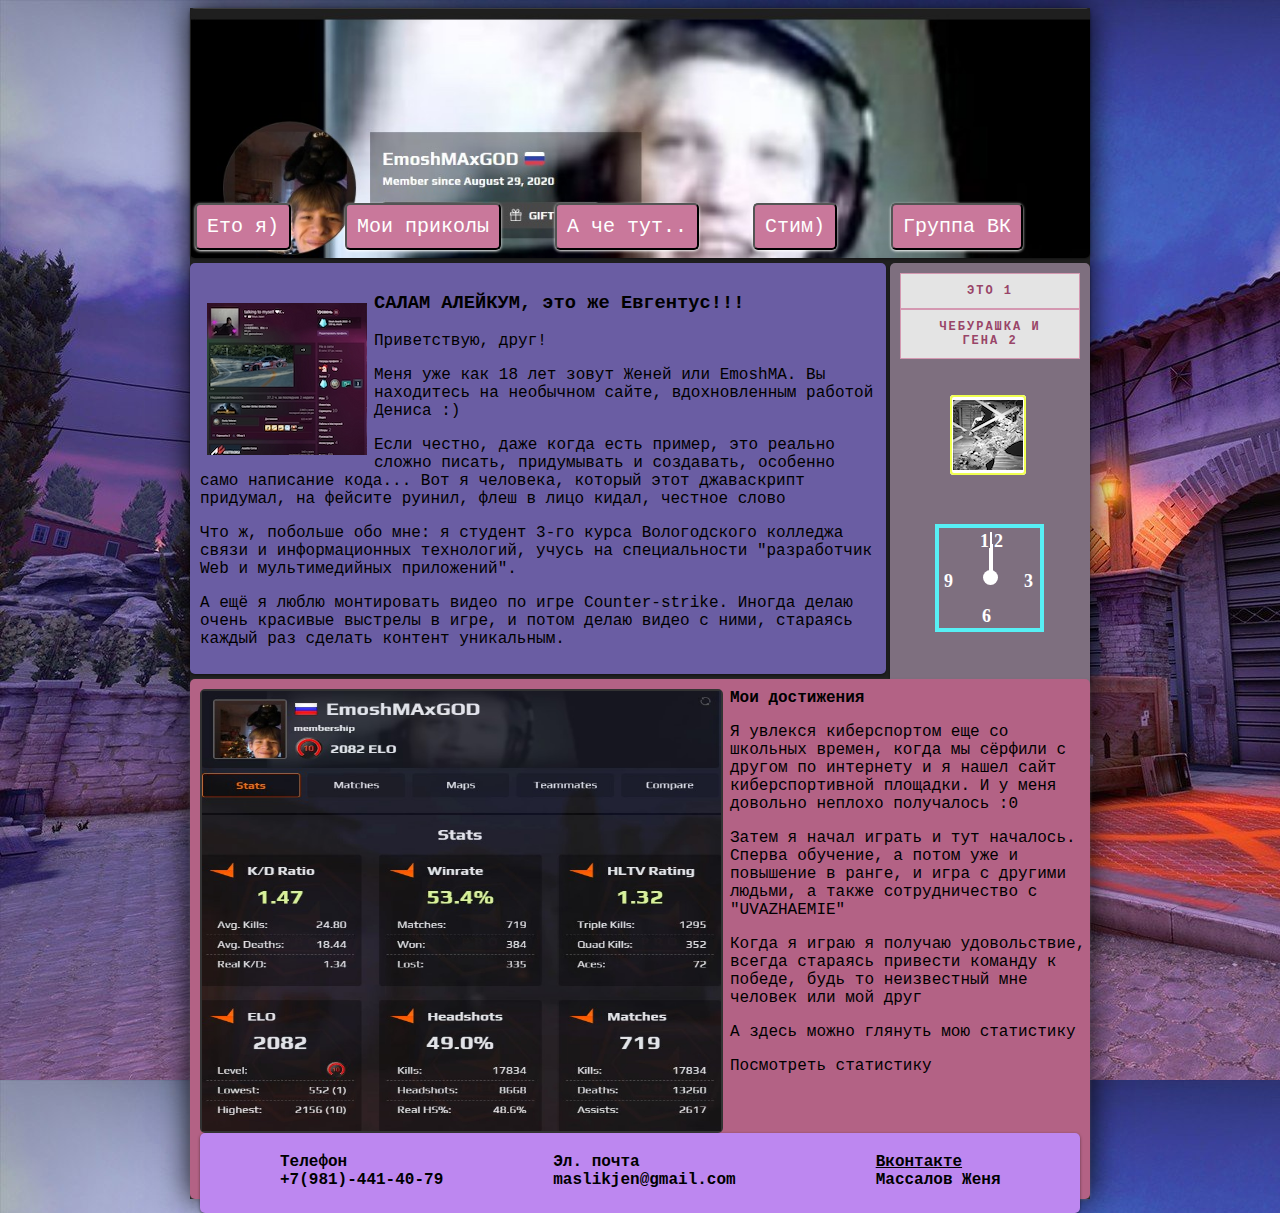
<file: женя чуча/index.html>
<!DOCTYPE html>
<html lang="ru">
<head>
<meta charset="utf-8" />
<title>шни шни шнапи шнапи шнапи шна</title>
<link rel="stylesheet" href="style.css">

</head>
<body>

  <div id="wrapper"> 
    
    <div id="header">
      <button class="one" onclick="location.href='#content1';">Ето я)</button>
      <button class="two" onclick="location.href='#content2';">Мои приколы</button>
      <button class="three" onclick="location.href='moew.html';">А че тут..</button>
      <button class="four" onclick ="window.location.href ='https://steamcommunity.com/profiles/76561198912196851/'">Стим)</button>
      <button class="five" onclick="window.location.href ='https://vk.com/em0shmaxgod'">Группа ВК</button>
    </div>
    
    <div id="sidebar">
      <div class="nav">
        <ul class="topmenu">
        <li><a href="">это 1</a>
        <ul class="submenu">
        <li><a href="">а это 1-1</a>
        <ul class="submenu">
        <li><a href="">а это уже 1-1-1</a></li>
        <li><a href="">и даже 1-1-2</a></li>
        </ul>
        </li>
        <li><a href="">теперь 1-2</a>
        <ul class="submenu">
        <li><a href="">теперь это 1-2-1</a></li>
        <li><a href="">теперь вот это 1-2-2</a></li>
        </ul>
        </li>
        </ul>
        </li>
        <li><a href="">чебурашка и гена 2</a>
        <ul class="submenu">
        <li><a href="">тут чебурашка 2-1</a>
        <ul class="submenu">
        <li><a href="">это чебурашка 2-1-1</a></li>
        <li><a href="">емае чебурашка 2-1-2</a></li>
        </ul>
        </li>
        <li><a href="">а тут гена 2-2</a>
        <ul class="submenu">
        <li><a href="">это гена 2-2-1</a></li>
        <li><a href="">и даже гена 2-2-2</a></li>
        </ul>
        </li>
        </ul>
        </li>
        </ul>
      </div>

      <div id="wrap" class="wrap">
        <div class="cube">
          <div id="cube" class="cube rotate-y">
          <p class="face back">
            <img class="i" src="я1.jpg">
          </p>
          <p class="face front">
            <img class="i" src="я2.jpg">
          </p>
          <p class="face left">
            <img class="i" src="я3.jpg">
          </p>
          <p class="face rght">
            <img class="i" src="я4.jpg">
          </p>
          </div>
        </div>  
      </div>

        <div class="chasiki">
          <div class="twelve">12</div>
          <div class="tri">3</div>
          <div class="six">6</div>
          <div class="nine">9</div>
          <div class="sekundes"></div>
          <div class="minutes"></div>
          <div class="chas"></div>
          <div class="center"></div>
        </div>

    </div>
  
  <div id="content1"> <!--Тут текст из первой части(где про себя)-->
    <img class="leftp" src="steam.avif">
    <h3>САЛАМ АЛЕЙКУМ, это же Евгентус!!!</h3>
    <p>Приветствую, друг!</p>
    <p>Меня уже как 18 лет зовут Женей или EmoshMA. Вы находитесь на необычном сайте, вдохновленным работой Дениса :) <p>
    <p>Если честно, даже когда есть пример, это реально сложно писать, придумывать и создавать, особенно само написание кода... Вот я человека, который этот джаваскрипт придумал, на фейсите руинил, флеш в лицо кидал, честное слово</p>
    <p>Что ж, побольше обо мне: я студент 3-го курса Вологодского колледжа связи и информационных технологий,
    учусь на специальности "разработчик Web и мультимедийных приложений".
    </p>
    
    <p>А ещё я люблю монтировать видео по игре Counter-strike. Иногда делаю очень красивые выстрелы в игре, и потом делаю видео с ними, стараясь каждый раз сделать контент уникальным.
    </p>
  </div>
  
  <div id="content2">
    <div class="text-right">
      <b>Мои достижения</b>
      <p>Я увлекся киберспортом еще со школьных времен, когда мы сёрфили с другом по интернету и я нашел сайт киберспортивной площадки. И у меня довольно неплохо получалось :0</p>
      Затем я начал играть и тут началось. Сперва обучение, а потом уже и повышение в ранге, и игра с другими людьми, а также сотрудничество с "UVAZHAEMIE"
      <p>Когда я играю я получаю удовольствие, всегда стараясь привести команду к победе, будь то неизвестный мне человек или мой друг</p> 
      <p> 
      A здесь можно глянуть мою статистику
      <div><a href="stats.html" class="faceit">Посмотреть статистику</a></div>
      </p>
    </div>

    <div id="slaid">
      <img class="image1" src="yt.jpg">
      <img class="image2" src="stats.jpg">
      <img class="image3" src="teamresults.jpg">
      <img class="image4" src="stats3.jpg">
      <img class="image5" src="uvazhaemie.jpg">
      <img class="image6" src="bots.jpg">
      <img class="image8" src="stats4.jpg">
    </div>
  
    <div id="footer">
      <p class="phone"><strong>Телефон<br>+7(981)-441-40-79</strong> </p>
      <p class="mail"><strong>Эл. почта<br>maslikjen@gmail.com</strong></p>
      <p class="vk"><strong><a style="color: #000000" href="https://vk.com/em0shmaxgod">Вконтакте</a><br>Массалов Женя</strong></p>
    </div>
  </div>
  
</body>
</html>
</file>
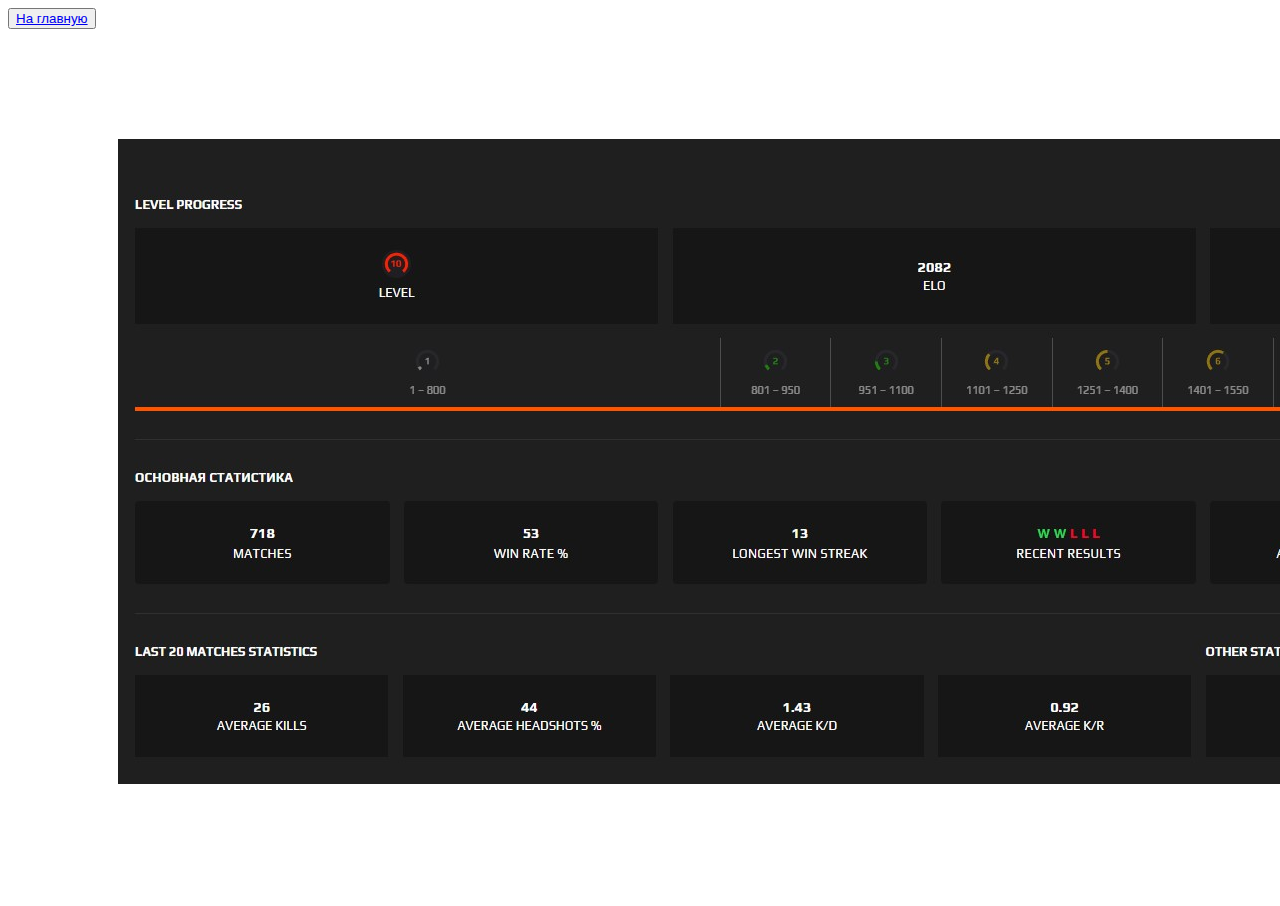
<file: женя чуча/stats.html>
<!DOCTYPE html>
<html lang="en">
<head>
    <meta charset="UTF-8">
    <meta http-equiv="X-UA-Compatible" content="IE=edge">
    <meta name="viewport" content="width=device-width, initial-scale=1.0">
    <title>Статистика</title>
</head>
<body>
    <button>
        <a href="index.html">На главную</a>
    </button>
    <img src="stats1.jpg" style="margin:110px"></img>
</body>
</html>
</file>
<file: женя чуча/style.css>
body{
  background: url(фон1.jpg); 
}
  
#wrapper{ 
  width: 900px; 
  margin: 0 auto;
  background:#212121; 
  box-shadow: rgba(0,0,0,0.9) 0px 1px 30px; 
}
  
#header{
  position:relative; 
  height: 250px;
  background: url(шапка.jpg);
  margin-bottom: 5px; 
  border-radius: 5px; 
  box-shadow: rgba(0,0,0,0.5) 0px 1px 3px; 
  background-position: bottom left;
  background-size: cover;
  background-repeat: no-repeat;
}

#sidebar{ 
  background-color: #7e6f7f; 
  width: 180px;
  height: 405px; 
  padding: 10px; 
  float: right;
  border-radius: 5px;
  box-shadow: rgba(0,0,0,0.5) 0px 1px 3px;
}

.chasiki{
  position: relative;
  width: 100px;
  height: 100px;
  margin: 0;
  border: 4px solid #57f0f5;
  margin-left: 35px;
  margin-top:75px;
  margin-bottom: 5px;
  letter-spacing: 5px;
  padding-left: 1px;
}  
    
.minutes { 
  position: absolute; 
  width: 3px; 
  height: 30px; 
  left: 51px;
  top: 16px;
  background: #ffffff;
  animation: now 1600s infinite steps(1600); 
  transform-origin: 0 34px; 
}
.chas {
  position: absolute;
  width: 4px;
  height: 25px;
  left: 50px;
  top: 20px;
  background: #ffffff;
  animation: nov 43200s infinite steps(43200);
  transform-origin: 0 29px;
}
    
.sekundes {
  position: absolute;
  width: 2px;
  height: 45px;
  left: 51px;
  top: 4px;
  background: #ffffff;
  animation: nev 60s infinite steps(60);
  transform-origin: 0 45px;
}

@keyframes nev {
  100%{
    transform: rotate(360deg); 
  }
}
    
@keyframes nov {
  100%{
    transform: rotate(360deg);
  }
}
    
@keyframes now {
  100%{
    transform: rotate(360deg);
  }
}
    
.twelve, .tri, .six, .nine { 
  position: absolute;
  font-weight: bold;
  font-size: 18px;
  color: #ffffff;
}
    
.twelve {
  top: 3px;
  left: 41px;
}
    
.tri {
  top: 43px;
  left: 85px;
}
    
.six {
  top: 78px;
  left: 43px;
}
    
.nine {
  top: 43px;
  left: 5px;
}
    
.center { 
  position: absolute;
  width: 15px;
  height: 15px;
  border-radius: 50%;
  top: 42px;
  left: 44px;
  background: #ffffff;
}

#content1{ 
  position: relative;
  margin-bottom: 5px; 
  width: 676px; 
  padding: 10px; 
  background: #6a5da3;
  border-radius: 5px;
  box-shadow: rgba(0,0,0,0.5) 0px 1px 3px;
  font-family: 'Anek Devanagari', monospace;
}

#content2{ 
  position: relative;
  margin-bottom: 5px; 
  width: 880px; 
  height: 500px;
  padding: 10px; 
  background: #b36285;
  border-radius: 5px;
  box-shadow: rgba(113, 112, 112, 0.5) 0px 1px 3px;
  font-family: 'Anek Devanagari', monospace;
}

.leftp{ 
  float: left;
  margin: 30px 7px 7px 7px;
}

.text-right{
  position: absolute;
  margin-top: 0;
  margin-left: 530px;
  color: #000000;

}
#footer{ 
  height:80px; 
  background-color: #bd87f0;
  margin-bottom: 10px; 
  border-radius: 5px; 
  box-shadow: rgba(0,0,0,0.5) 0px 1px 3px; 
}

.clear{ 
  clear: both;
}

.phone{ 
  float:left; 
  margin:20px 0 0 80px;
}

.mail{
  float:left;
  margin:20px 0 0 110px;
}

.vk{ 
  float:left;
 margin:20px 0 0 140px;
}

.nav {
  background: #e4e4e4;
  text-align: center;
  font-family: 'Courier New', monospace;
  color: #994568;
}

.nav a {
  text-decoration: none;
  display: block;
  transition: .5s linear;
}

.nav ul {
  list-style: none;
  margin: 0;
  padding: 0;
}

.topmenu > li {
  display: block;
  position: relative;
  width: 180px;
}

.topmenu > li > a {
  font-weight: bold;
  padding: 10px 30px;
  font-size: 12px;
  text-transform: uppercase;
  letter-spacing: 2px;
  color: #994568;
  border: 1px solid #d498b1;
}

.submenu {
  position: absolute;
  left: 10px;
  z-index: 5;
  width: 180px;
  visibility: hidden;
  opacity: 0;
  transform: translateY(10px);
  transition: .5s ease-in-out;
}

.submenu li {
  position: relative;
  border: 1px solid #999;
  margin:2px;
}

.submenu a {
  background: #e4e4e4;
  color: #965a96;
  text-align: center;
  font-size: 14px;
  letter-spacing: 1px;
  padding: 10px 20px;
}

.submenu .submenu {
  position: absolute;
  top: 0;
  left: 140px;
}

.nav li:hover > .submenu {
  visibility: visible;
  opacity: 1;
  transform: translateY(0px);
}

.cube {
  position: relative;
  margin: 20px;
  margin-left: 25px;
  width: 70px;
  height: 70px;
  -webkit-transform-style: preserve-3d;
  -ms-transform-style: preserve-3d;
  transform-style: preserve-3d;
}

.face {
  display: block;
  position: absolute;
  top: 0;
  left: 0;
  width: 70px;
  height: 70px;
  padding: 5px 3px;
  color: #1F0405;
  font-size: 16px;
  text-align: center;
  line-height: 70px;
  border-radius: 4px;
  box-shadow: inset 0 0 0 2px #f0ff50;
}

.front {
  -webkit-transform: translateZ(38px);
  -ms-transform: translateZ(38px);
  transform: translateZ(38px);
  background: #fff;
}

.back {
  -webkit-transform: translateZ(-38px) rotateY(-180deg);
  -ms-transform: translateZ(-38px) rotateY(-180deg);
  transform: translateZ(-38px) rotateY(-180deg);
  background: #fff;
}

.left {
  -webkit-transform: translateX(-38px) rotateY(-90deg);
  -ms-transform: translateX(-38px) rotateY(-90deg);
  transform: translateX(-38px) rotateY(-90deg);
  background: rgb(0, 0, 0);
}

.rght {
  -webkit-transform: translateX(38px) rotateY(90deg);
  -ms-transform: translateX(38px) rotateY(90deg);
  transform: translateX(38px) rotateY(90deg);
  background: rgb(0, 0, 0);
}

.rotate-y {
  -webkit-animation: spinY 10s infinite linear;
  -ms-animation: spinY 10s infinite linear;
  animation: spinY 10s infinite linear;
}

@-webkit-keyframes spinY {
  from {
    -webkit-transform: rotateY(0);
    -ms-transform: rotateY(0);
    transform: rotateY(0);
  }
  to {
    -webkit-transform: rotateY(360deg);
    -ms-transform: rotateY(360deg);
    transform: rotateY(360deg);
  }
}

@keyframes spinY {
  from {
    -webkit-transform: rotateY(0);
    -ms-transform: rotateY(0);
    transform: rotateY(0);
  }
  to {
    -webkit-transform: rotateY(360deg);
    -ms-transform: rotateY(360deg);
    transform: rotateY(360deg);
  }
      
}

.i{
  margin: 0px;
  padding-top: 0;
  border-radius: 0px;
  -moz-border-radius: 0px;
  -webkit-border-radius: 0px;
}

.one { 
  color: #ffffff;
  background: #c9789b; 
  padding: 10px; 
  font-size: 20px; 
  font-family: 'Courier New', monospace;
  border-radius: 5px;
  box-shadow: 0px 1px 3px; 
  margin-top: 195px;
  margin-left: 5px;
}

.two { 
  position: relative;
  color: #ffffff;
  background: #c9789b; 
  padding: 10px; 
  font-size: 20px; 
  font-family: 'Courier New', monospace;
  border-radius: 5px;
  box-shadow: 0px 1px 3px; 
  margin-top: 195px;
  margin-left: 50px;
}

.three { 
  color: #ffffff;
  background: #c9789b; 
  padding: 10px; 
  font-size: 20px; 
  font-family: 'Courier New', monospace;
  border-radius: 5px;
  box-shadow: 0px 1px 3px; 
  margin-top: 195px;
  margin-left: 50px;
}

.four { 
  color: #ffffff;
  background: #c9789b; 
  padding: 10px; 
  font-size: 20px; 
  font-family: 'Courier New', monospace;
  border-radius: 5px;
  box-shadow: 0px 1px 3px; 
  margin-top: 195px;
  margin-left: 50px;
}

.five { 
  color: #ffffff;
  background: #c9789b; 
  padding: 10px; 
  font-size: 20px; 
  font-family: 'Courier New', monospace;
  border-radius: 5px;
  box-shadow: 0px 1px 3px; 
  margin-top: 195px;
  margin-left: 50px;
}

#slaid {
  position: relative;
  width: 519px;
  height: 440px;
  border: 2px solid #333;
  border-radius: 5px;
}

.image1,
.image2,
.image3,
.image4,
.image5,
.image6,
.image7 {
  position: absolute;
  margin-top: auto;

  opacity: 0;
  width: 519px;
  height: 440px;
}

.image1{
  animation: one-image 10s 1s ease alternate;
}

.image2 {
  animation: two-image 10s 5s ease alternate;
}

.image3 {
  animation: three-image 10s 10s ease alternate;
}

.image4 {
  animation: four-image 10s 15s ease alternate;
}

.image5 {
  animation: five-image 10s 20s ease alternate;
}

.image6 {
  animation: six-image 10s 25s ease alternate;
}
 
.image8 {
  position: absolute;
  margin-top: auto;
  width: 519px;
  height: 440px;
  animation: eight-image 35s ease alternate;
}

@keyframes one-image{
  0% {
  opacity: 1;
  }
  50% {
  opacity: 1;
  }
  100% {
  opacity: 0;
  }
}

@keyframes two-image{
  0% {
  opacity: 0;
  }
  50% {
  opacity: 1;
  }
  100% {
  opacity: 0;
  }
}
  
@keyframes three-image{
  0% {
  opacity: 0;
  }
  50% {
  opacity: 1;
  }
  100% {
  opacity: 0;
  }
}
  
@keyframes four-image{
  0% {
  opacity: 0;
  }
  50% {
  opacity: 1;
  }
  100% {
  opacity: 0;
  }
}
  
@keyframes five-image{
  0% {
  opacity: 0;
  }
  50% {
  opacity: 1;
  }
  100% {
  opacity: 0;
  }
}
  
@keyframes six-image{
  0% {
  opacity: 0;
  }
  50% {
  opacity: 1;
  }
  100% {
  opacity: 0;
  }
}

@keyframes eight-image{

  0% {
  opacity: 0;
  }
  87% {
  opacity: 0;
  }

  100% {
  opacity: 1;
  }
}

.faceit {
  text-decoration: none;
  color: #000000;
}

.faceit:hover {
  color: rgba(0, 0, 0, 0.452);

}
</file>
